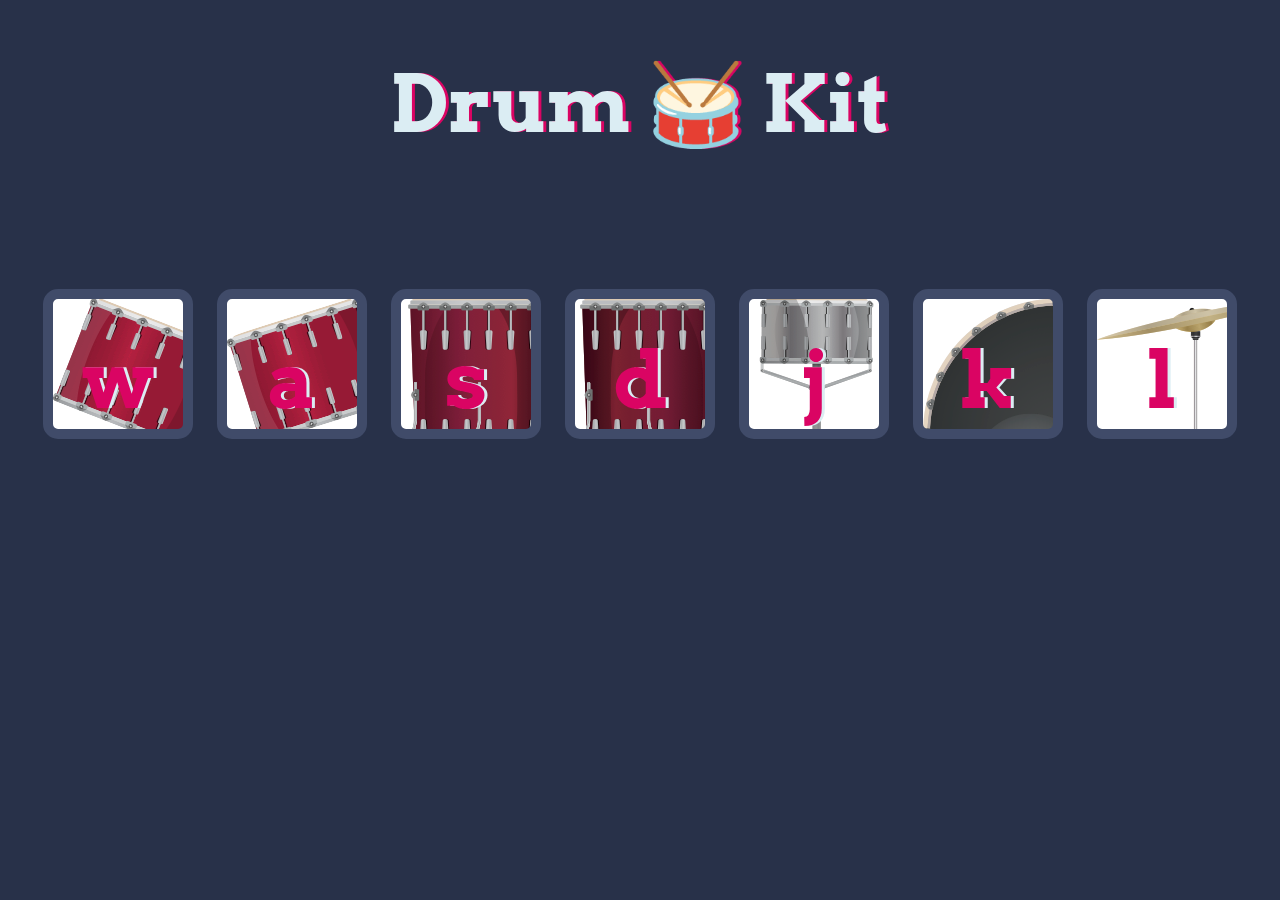
<file: Drum Kit/index.html>
<!DOCTYPE html>
<html lang="en" dir="ltr">

<head>
  <meta charset="utf-8">
  <title>Drum Kit</title>
  <link rel="stylesheet" href="styles.css">
  <link href="https://fonts.googleapis.com/css?family=Arvo" rel="stylesheet">
</head>

<body>

  <h1 id="title">Drum 🥁 Kit</h1>
  <div class="set">
    <button class="w drum">w</button>
    <button class="a drum">a</button>
    <button class="s drum">s</button>
    <button class="d drum">d</button>
    <button class="j drum">j</button>
    <button class="k drum">k</button>
    <button class="l drum">l</button>
  </div>


  <script src="index.js"></script>
</body>

</html>
</file>
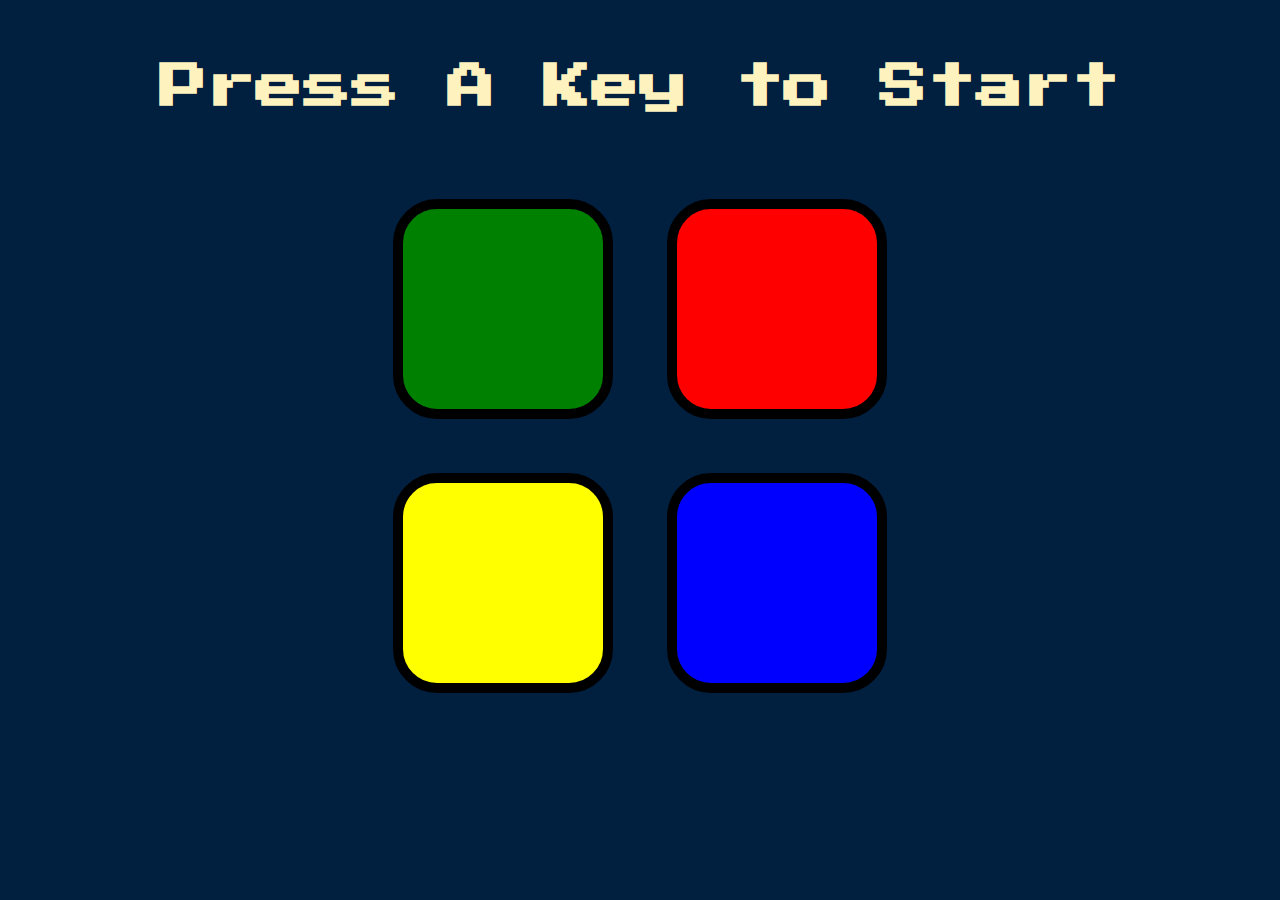
<file: TheSimonGame/index.html>
<!DOCTYPE html>
<html lang="en" dir="ltr">

<head>
  <meta charset="utf-8">
  <title>Simon</title>
  <link rel="stylesheet" href="styles.css">
  <link href="https://fonts.googleapis.com/css?family=Press+Start+2P" rel="stylesheet">
</head>

<body>
  <h1 id="level-title">Press A Key to Start</h1>
  <div class="container">
    <div class="row">

      <div type="button" id="green" class="btn green">

      </div>

      <div type="button" id="red" class="btn red">

      </div>
    </div>

    <div class="row">

      <div type="button" id="yellow" class="btn yellow">

      </div>
      <div type="button" id="blue" class="btn blue">

      </div>

    </div>

  </div>

  <script src="https://ajax.googleapis.com/ajax/libs/jquery/3.3.1/jquery.min.js"></script>
  <script src="game.js" charset="utf-8"></script>

</body>

</html>
</file>
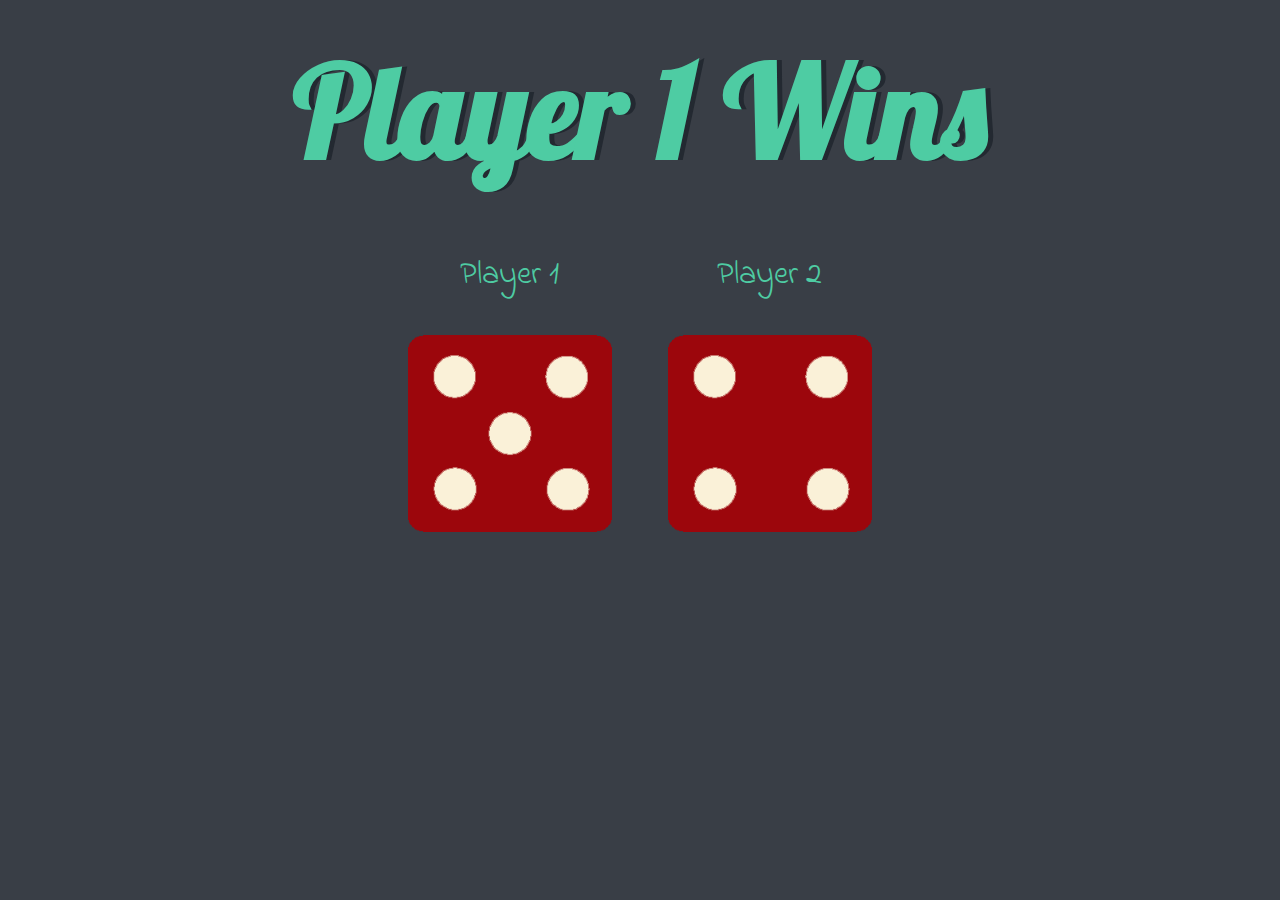
<file: TheDiceeGame/dicee.html>
<!DOCTYPE html>
<html lang="en" dir="ltr">

<head>
  <meta charset="utf-8">
  <title>Dicee</title>
  <link rel="stylesheet" href="styles.css">
  <link href="https://fonts.googleapis.com/css?family=Indie+Flower|Lobster" rel="stylesheet">

</head>

<body>

  <div class="container">
    <h1>Refresh Me</h1>

    <div class="dice">
      <p>Player 1</p>
      <img class="img1" src="">
    </div>

    <div class="dice">
      <p>Player 2</p>
      <img class="img2" src="">
    </div>

  </div>


</body>

<script src="main.js"></script>

</html>
</file>
<file: Drum Kit/styles.css>
body {
  text-align: center;
  background-color: #283149;
}

h1 {
  font-size: 5rem;
  color: #DBEDF3;
  font-family: "Arvo", cursive;
  text-shadow: 3px 0 #DA0463;

}

footer {
  color: #DBEDF3;
  font-family: sans-serif;
}

.w {
background: url(images/tom1.png);
}

.a {
  background: url(images/tom2.png);

}

.s {
  background: url(images/tom3.png);

}

.d {
  background: url(images/tom4.png);

}

.j {
  background: url(images/snare.png);

}

.k {
  background: url(images/kick.png);

}

.l {
  background: url(images/crash.png);

}

.set {
  margin: 10% auto;
}

.game-over {
  background-color: red;
  opacity: 0.8;
}

.pressed {
  box-shadow: 0 3px 4px 0 #DBEDF3;
  opacity: 0.5;
}

.red {
  color: red;
}

.drum {
  outline: none;
  border: 10px solid #404B69;
  font-size: 5rem;
  font-family: 'Arvo', cursive;
  line-height: 2;
  font-weight: 900;
  color: #DA0463;
  text-shadow: 3px 0 #DBEDF3;
  border-radius: 15px;
  display: inline-block;
  width: 150px;
  height: 150px;
  text-align: center;
  margin: 10px;
  background-color: white;
}
</file>
<file: TheSimonGame/styles.css>
body {
  text-align: center;
  background-color: #011F3F;
}

#level-title {
  font-family: 'Press Start 2P', cursive;
  font-size: 3rem;
  margin:  5%;
  color: #FEF2BF;
}

.container {
  display: block;
  width: 50%;
  margin: auto;

}

.btn {
  margin: 25px;
  display: inline-block;
  height: 200px;
  width: 200px;
  border: 10px solid black;
  border-radius: 20%;
}

.game-over {
  background-color: red;
  opacity: 0.8;
}

.red {
  background-color: red;
}

.green {
  background-color: green;
}

.blue {
  background-color: blue;
}

.yellow {
  background-color: yellow;
}

.pressed {
  box-shadow: 0 0 20px white;
  background-color: grey;
}
</file>
<file: TheDiceeGame/styles.css>
.container {
  width: 70%;
  margin: auto;
  text-align: center;
}

.dice {
  text-align: center;
  display: inline-block;

}

body {
  background-color: #393E46;
}

h1 {
  margin: 30px;
  font-family: 'Lobster', cursive;
  text-shadow: 5px 0 #232931;
  font-size: 8rem;
  color: #4ECCA3;
}

p {
  font-size: 2rem;
  color: #4ECCA3;
  font-family: 'Indie Flower', cursive;
}

img {
  width: 80%;
}

footer {
  margin-top: 5%;
  color: #EEEEEE;
  text-align: center;
  font-family: 'Indie Flower', cursive;

}
</file>
